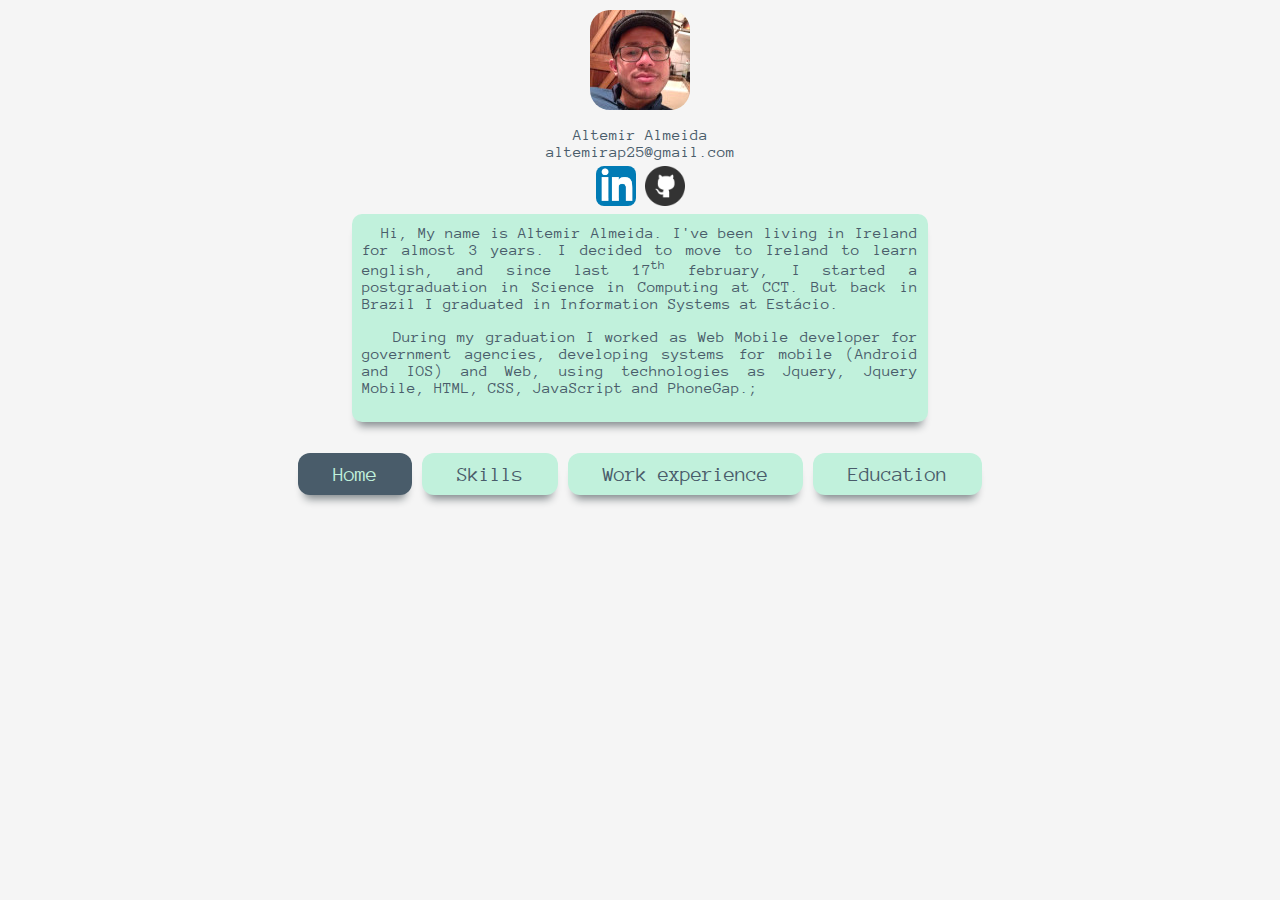
<file: index.html>
<!DOCTYPE html>
<html lang="en">

<head>
    <meta charset="UTF-8">
    <meta name="viewport" content="width=device-width, initial-scale=1.0">
    <title>Document</title>
    <link rel="stylesheet" href="css/style.css">
    <link href="https://fonts.googleapis.com/css?family=Anonymous+Pro&display=swap" rel="stylesheet">
</head>

<body>
    <!-- Beginning Container -->
    <div class="container column">
        <div class="img-profile">
            <img src="images/profile.jpg" alt="" class="responsive circle">
        </div>

        <div class="profile">

        </div>
        <!-- Beginning Links -->
        <div class="pages container">
            <a href="home.html" class="item shadow active">Home</a>
            <a href="skills.html" class="item shadow">Skills</a>
            <a href="work.html" class="item shadow">Work experience</a>
            <a href="education.html" class="item shadow">Education</a>
        </div>
        <!-- End Links -->
    </div>
    <!--End Container-->

    <!-- Beginning Scriptsi -->
    <script src="js/script.js"></script>
    <!-- Beginning End Scripts -->
</body>

</html>
</file>
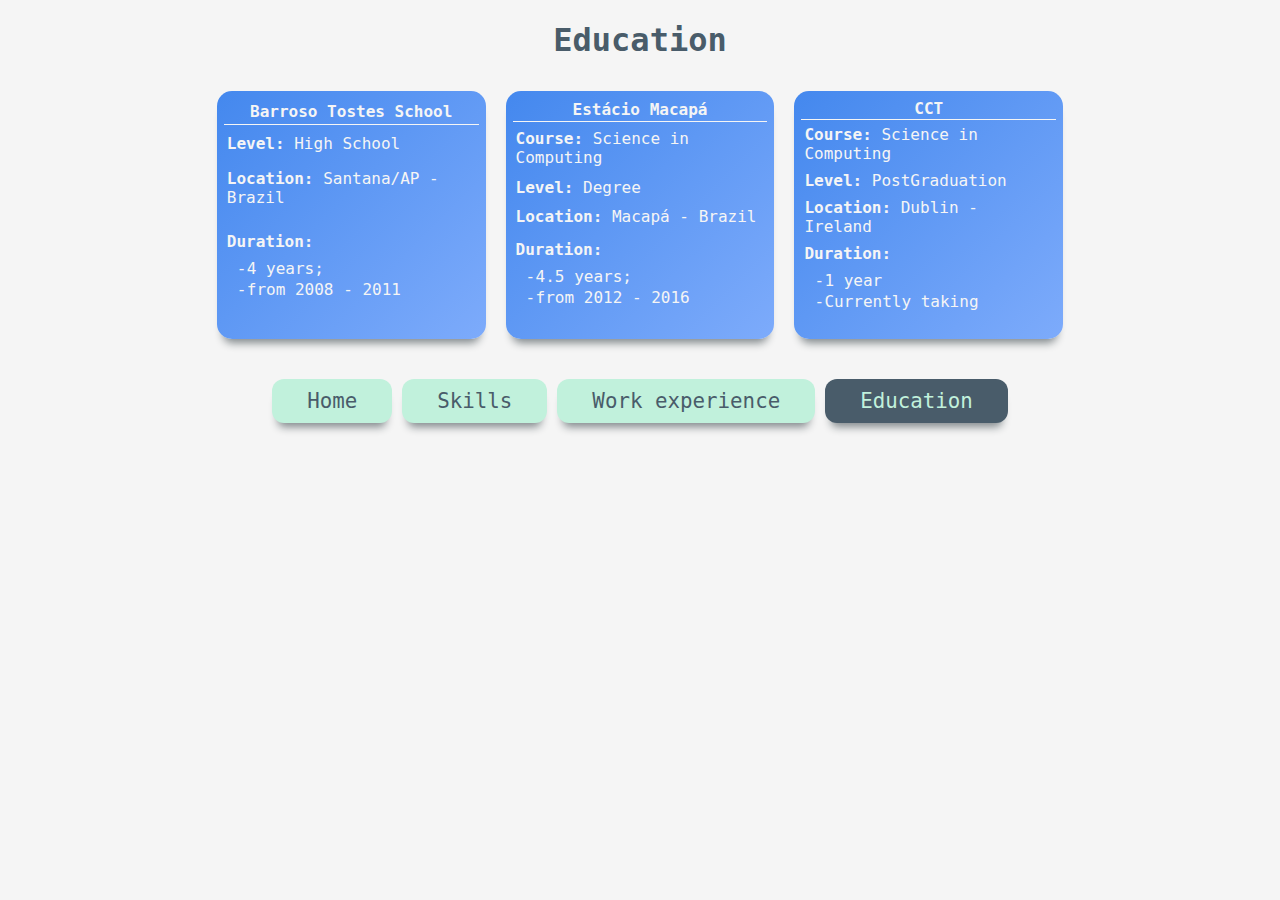
<file: education.html>
<!DOCTYPE html>
<html lang="en">

<head>
    <meta charset="UTF-8">
    <meta name="viewport" content="width=device-width, initial-scale=1.0">
    <title>Document</title>
    <link rel="stylesheet" href="css/style.css">
</head>

<body>
    <!-- Beginning Container -->
    <div class="container column">
        <h1>Education</h1>
        <!-- Beginning Education-Items -->
        <div class="work flex-wrap container">
            <table class="work-item work-table shadow ">
                <tr>
                    <th>Barroso Tostes School</th>
                </tr>
                <tr>
                    <td>
                        <b>Level:</b> High School
                    </td>
                </tr>
                <tr>
                    <td>
                        <b>Location:</b> Santana/AP - Brazil
                    </td>
                </tr>
                <tr>
                    <td>
                        <b>Duration:</b>
                        <ul class="project-list">
                            <li>4 years;</li>
                            <li>from 2008 - 2011</li>
                        </ul>
                    </td>
                </tr>
            </table>
            <table class="work-item work-table shadow ">
                <tr>
                    <th>Estácio Macapá</th>
                </tr>
                <tr>
                    <td>
                        <b>Course:</b> Science in Computing
                    </td>
                </tr>
                <tr>
                    <td>
                        <b>Level:</b> Degree
                    </td>
                </tr>
                <tr>
                    <td>
                        <b>Location:</b> Macapá - Brazil
                    </td>
                </tr>
                <tr>
                    <td>
                        <b>Duration:</b>
                        <ul class="project-list">
                            <li>4.5 years;</li>
                            <li>from 2012 - 2016</li>
                        </ul>
                    </td>
                </tr>
            </table>
            <table class="work-item work-table shadow ">
                <tr>
                    <th>CCT</th>
                </tr>
                <tr>
                    <td>
                        <b>Course:</b> Science in Computing
                    </td>
                </tr>
                <tr>
                    <td>
                        <b>Level:</b> PostGraduation
                    </td>
                </tr>
                <tr>
                    <td>
                        <b>Location:</b> Dublin - Ireland
                    </td>
                </tr>
                <tr>
                    <td>
                        <b>Duration:</b>
                        <ul class="project-list">
                            <li>1 year</li>
                            <li>Currently taking</li>
                        </ul>
                    </td>
                </tr>
            </table>
        </div>
        <!-- End Education-Items -->
        <!-- Beginning Links -->
        <div class="pages container">
            <a href="index.html" class="item shadow">Home</a>
            <a href="skills.html" class="item shadow">Skills</a>
            <a href="work.html" class="item shadow">Work experience</a>
            <a href="education.html" class="item active shadow">Education</a>
        </div>
        <!-- End Links -->
    </div>
    <!-- End Container -->
</body>

</html>
</file>
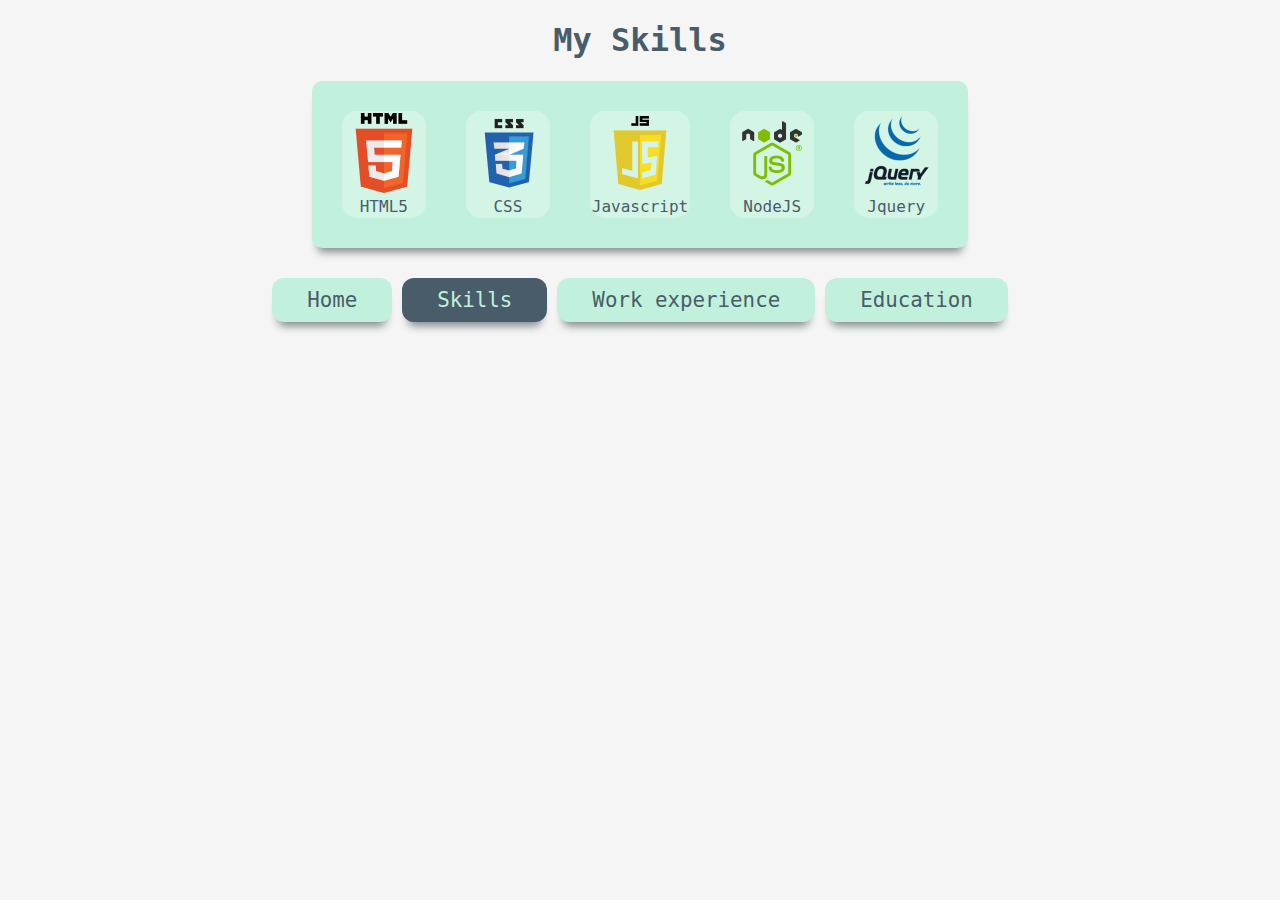
<file: skills.html>
<!DOCTYPE html>
<html lang="en">

<head>
    <meta charset="UTF-8">
    <meta name="viewport" content="width=device-width, initial-scale=1.0">
    <title>Document</title>
    <link rel="stylesheet" href="css/style.css">
</head>

<body>
    <!-- Beginning Container -->
    <div class="container column">
        <h1>My Skills</h1>
        <!-- Beginning Skill-items -->
        <div class="skill skill-summary flex-wrap flex shadow">
            <div class="skill-item">
                <img src="images/html5.png" alt="">
                <figcaption>HTML5</figcaption>
            </div>
            <div class="skill-item">
                <img src="images/css.png" alt="">
                <figcaption>CSS</figcaption>
            </div>
            <div class="skill-item">
                <img src="images/js.png" alt="">
                <figcaption>Javascript</figcaption>
            </div>
            <div class="skill-item">
                <img src="images/nodejs.png" alt="">
                <figcaption>NodeJS</figcaption>
            </div>
            <div class="skill-item">
                <img src="images/jquery.png" alt="">
                <figcaption>Jquery</figcaption>
            </div>
        </div>
        <!-- End Skill-Items -->
        <!-- Beginning Links -->
        <div class="pages container">
            <a href="index.html" class="item shadow">Home</a>
            <a href="skills.html" class="item active shadow">Skills</a>
            <a href="work.html" class="item shadow">Work experience</a>
            <a href="education.html" class="item shadow">Education</a>
        </div>
        <!-- End Links -->
    </div>
    <!-- End Container -->
</body>

</html>
</file>
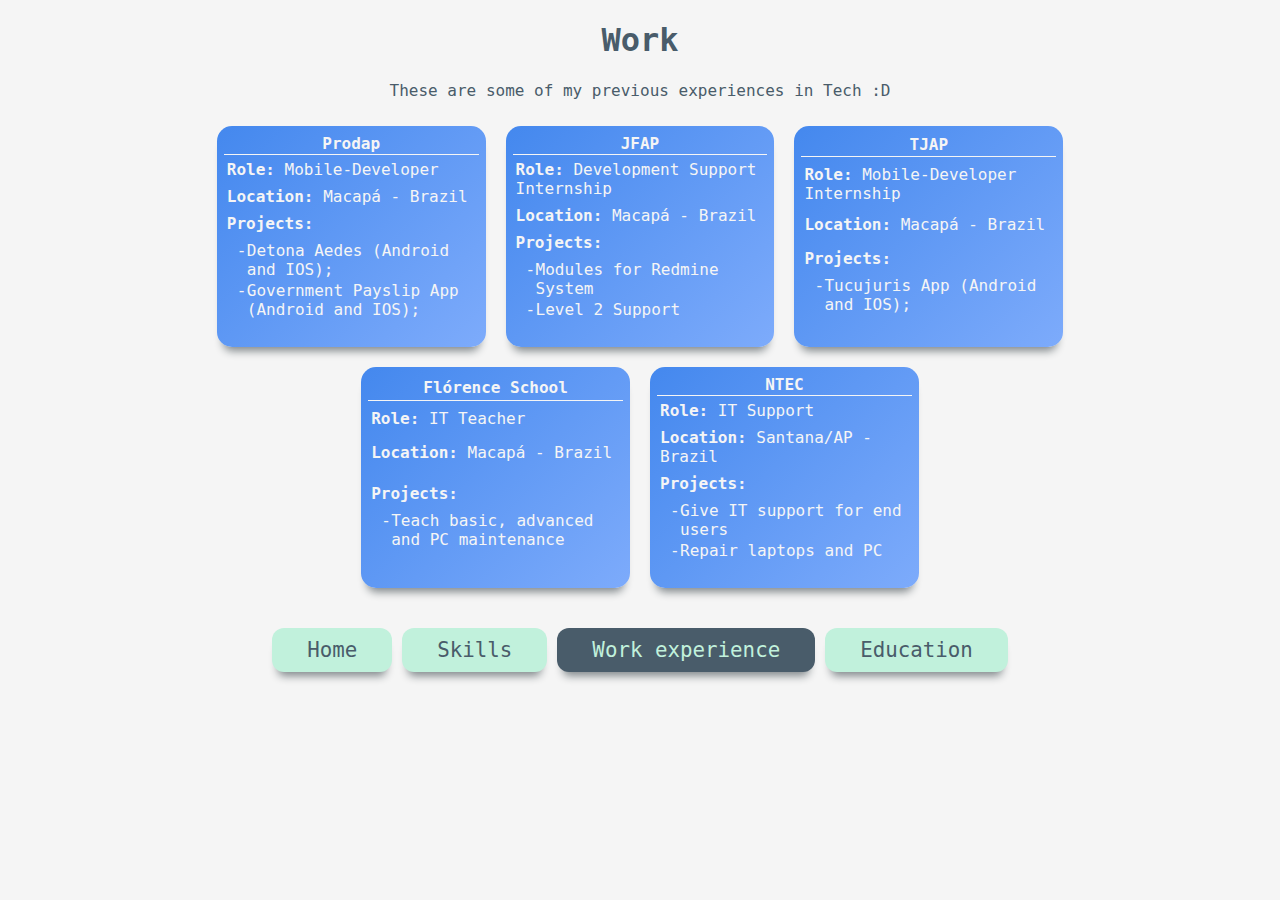
<file: work.html>
<!DOCTYPE html>
<html lang="en">

<head>
    <meta charset="UTF-8">
    <meta name="viewport" content="width=device-width, initial-scale=1.0">
    <title>Document</title>
    <link rel="stylesheet" href="css/style.css">
</head>

<body>
    <!-- Beginning Container -->
    <div class="container column">
        <!-- Beginning Header -->
        <div class="header-work">
            <h1>Work</h1>
            <p>These are some of my previous experiences in Tech :D</p>
        </div>
        <!-- End Header -->
        <!-- Beggining Work-Item -->
        <div class="work flex-wrap container">
            <table class="work-item work-table shadow ">
                <tr>
                    <th>Prodap</th>
                </tr>
                <tr>
                    <td>
                        <b>Role:</b> Mobile-Developer
                    </td>
                </tr>
                <tr>
                    <td>
                        <b>Location:</b> Macapá - Brazil
                    </td>
                </tr>
                <tr>
                    <td>
                        <b>Projects:</b>
                        <ul class="project-list">
                            <li>Detona Aedes (Android and IOS);</li>
                            <li>Government Payslip App (Android and IOS);</li>
                        </ul>
                    </td>
                </tr>
            </table>
            <table class="work-table shadow work-item">
                <tr>
                    <th>JFAP</th>
                </tr>
                <tr>
                    <td>
                        <b>Role:</b> Development Support Internship
                    </td>
                </tr>
                <tr>
                    <td>
                        <b>Location:</b> Macapá - Brazil
                    </td>
                </tr>
                <tr>
                    <td>
                        <b>Projects:</b>
                        <ul class="project-list">
                            <li>Modules for Redmine System</li>
                            <li>Level 2 Support </li>
                        </ul>
                    </td>
                </tr>
            </table>
            <table class="work-table shadow work-item">
                <tr>
                    <th>TJAP</th>
                </tr>
                <tr>
                    <td>
                        <b>Role:</b> Mobile-Developer Internship
                    </td>
                </tr>
                <tr>
                    <td>
                        <b>Location:</b> Macapá - Brazil
                    </td>
                </tr>
                <tr>
                    <td>
                        <b>Projects:</b>
                        <ul class="project-list">
                            <li>Tucujuris App (Android and IOS);</li>
                        </ul>
                    </td>
                </tr>
            </table>
            <table class="work-table shadow work-item">
                <tr>
                    <th>Flórence School</th>
                </tr>
                <tr>
                    <td>
                        <b>Role:</b> IT Teacher
                    </td>
                </tr>
                <tr>
                    <td>
                        <b>Location:</b> Macapá - Brazil
                    </td>
                </tr>
                <tr>
                    <td>
                        <b>Projects:</b>
                        <ul class="project-list">
                            <li>Teach basic, advanced and PC maintenance</li>
                        </ul>
                    </td>
                </tr>
            </table>
            <table class="work-table shadow work-item">
                <tr>
                    <th>NTEC</th>
                </tr>
                <tr>
                    <td>
                        <b>Role:</b> IT Support
                    </td>
                </tr>
                <tr>
                    <td>
                        <b>Location:</b> Santana/AP - Brazil
                    </td>
                </tr>
                <tr>
                    <td>
                        <b>Projects:</b>
                        <ul class="project-list">
                            <li>Give IT support for end users</li>
                            <li>Repair laptops and PC</li>
                        </ul>
                    </td>
                </tr>
            </table>
        </div>
        <!-- End Work-Items -->
        <!-- Beginning Links -->
        <div class="pages container">
            <a href="index.html" class="item shadow">Home</a>
            <a href="skills.html" class="item shadow">Skills</a>
            <a href="work.html" class="item active shadow">Work experience</a>
            <a href="education.html" class="item shadow">Education</a>
        </div>
        <!-- End Links -->
    </div>
    <!-- End Container -->
</body>

</html>
</file>
<file: css/style.css>
body {
    font-family: 'Anonymous Pro', monospace;
    margin: 0px;
    background: #f5f5f5;
    color: #495c6a;
}


/*--------- Flex-box properties ----------*/

.flex {
    display: flex;
}

.flex-wrap {
    flex-wrap: wrap;
}

.column {
    flex-direction: column;
    align-items: center;
}


/*--------- End flex-box properties ----------*/


/*--------- Profile css properties ----------*/

.profile,
.menu {
    text-align: center;
}

.circle {
    border-radius: 20%;
}

.responsive {
    margin-top: 10%;
    height: auto;
}

.img-profile {
    justify-content: center;
    display: flex;
    align-items: center;
}

.icon {
    width: 100%;
    height: auto;
    max-width: 40px;
}

.icons {
    margin-bottom: 5px;
    margin-top: -10px;
}

.profile-data {
    list-style-type: none;
    padding: 0px;
}

.summary {
    max-width: 45%;
    margin: 0px 30%;
}


/*--------- End profile css properties ----------*/


/*--------- Global css properties (used in 2 or more pages) ----------*/

.container {
    display: flex;
    justify-content: center;
    margin: 0 auto;
}

.pages {
    display: flex;
    justify-content: space-around;
    margin-top: 2%;
    margin-bottom: 5%;
}

.item {
    margin: 5px;
    background: #c1f1dc;
    text-align: center;
    font-size: 1.3em;
    padding: 10px 35px;
    border-radius: 12px;
    text-decoration: none;
    color: #495c6a;
}

.item:hover {
    background: #495c6a;
    color: #c1f1dc;
}

.active {
    background: #495c6a;
    color: #c1f1dc;
}

.shadow {
    -webkit-box-shadow: 0 10px 8px -6px #82898C;
    -moz-box-shadow: 0 10px 8px -6px #82898C;
    box-shadow: 0 10px 8px -6px #82898C;
}

.skill-summary {
    border-radius: 10px;
    padding: 10px;
    box-sizing: border-box;
    background: #c1f1dc;
    justify-content: center;
    text-align: justify;
}

span>p {
    margin-top: 0;
}


/*--------- Work and Education css properties ----------*/

.header-work {
    text-align: center;
}

.work {
    margin: 0px 10%;
    width: 70%;
    justify-content: center;
}

.work-table th {
    border-bottom: 1px #f5f5f5 solid;
}

.work-item {
    background: linear-gradient(135deg, #4488ee, #7DABFB);
    margin: 10px;
    max-width: 30%;
    border-radius: 15px;
    padding: 5px;
    color: #f5f5f5;
}

td {
    padding: 3px;
}

.project-list {
    margin-top: 8px;
    padding-left: 20px;
    list-style-type: none;
}

.project-list>li {
    padding-bottom: 2px;
}

.project-list>li:before {
    content: '\2011';
    position: absolute;
    margin-left: -10px;
}


/*--------- End work and education css properties ----------*/


/*--------- End global css properties ----------*/


/*--------- Skill css properties ----------*/

.skill {
    margin: 0px 20%;
    max-width: 60%;
}

.skill-item {
    margin: 20px;
    text-align: center;
    background-color: #ffffff4d;
    border-radius: 15px;
    padding: 2px;
    color: #495c6a;
}


/*--------- End Skill css properties ----------*/


/*--------- Media queries ----------*/

@media only screen and (max-width: 791px) {
    .pages {
        display: flex;
        flex-direction: column;
        margin-top: 4%;
    }
    .summary {
        max-width: 70%;
        margin: 0 15%;
    }
    .item {
        flex: 1;
        margin: 7px;
    }
    .work-item {
        max-width: 70%;
    }
}

@media only screen and (min-width: 621px) and (max-width:790px) {
    .work-item {
        max-width: 50%;
    }
}


/*--------- End Media Queries ----------*/
</file>
